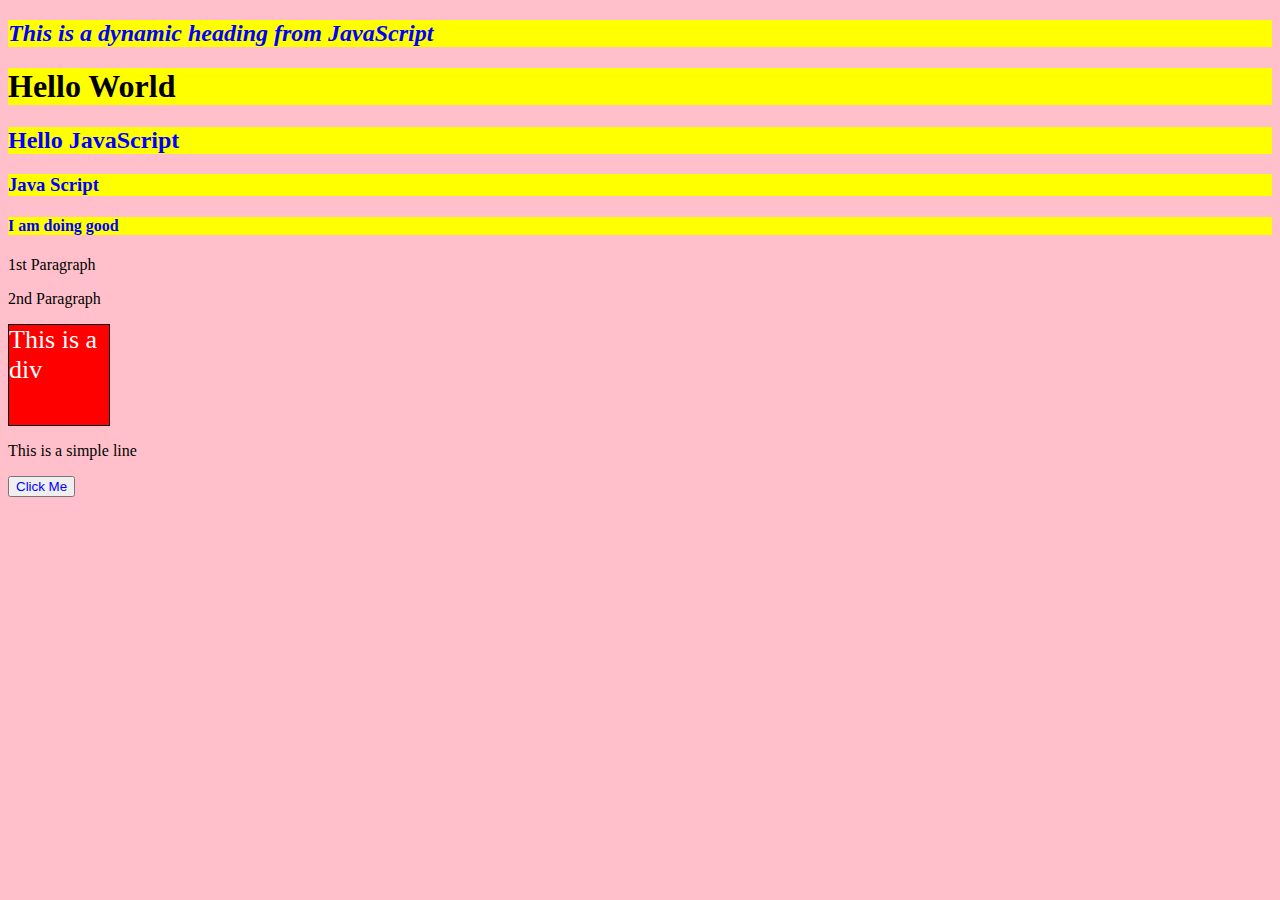
<file: basic-js/index.html>
<!DOCTYPE html>
<html lang="en">
<head>
    <meta charset="UTF-8">
    <meta name="viewport" content="width=device-width, initial-scale=1.0">
    <link rel="stylesheet", href="style.css" />
    <title>Document</title>
</head>
<body>
    <div>
        <h1 id="heading" class="myClass">Hello World</h1>
        <h2 id="heading1" class="myClass">Hello JavaScript</h2>
        <h3 id="heading2" class="myClass">Java Script</h3>
        <h4 id="heading3" class="myClass">I am doing good</h4>
        <p>1st Paragraph</p>
        <p>2nd Paragraph</p>
        <div class="box"></div>
        <div class="box"></div>
        <div class="box"></div>
        <div id="box">This is a div</div>
        <p class="para">This is a simple line</p>
        <button id="myId">Click Me</button>
    </div>
    <script src="dom2.js"></script>
</body>
</html>
</file>
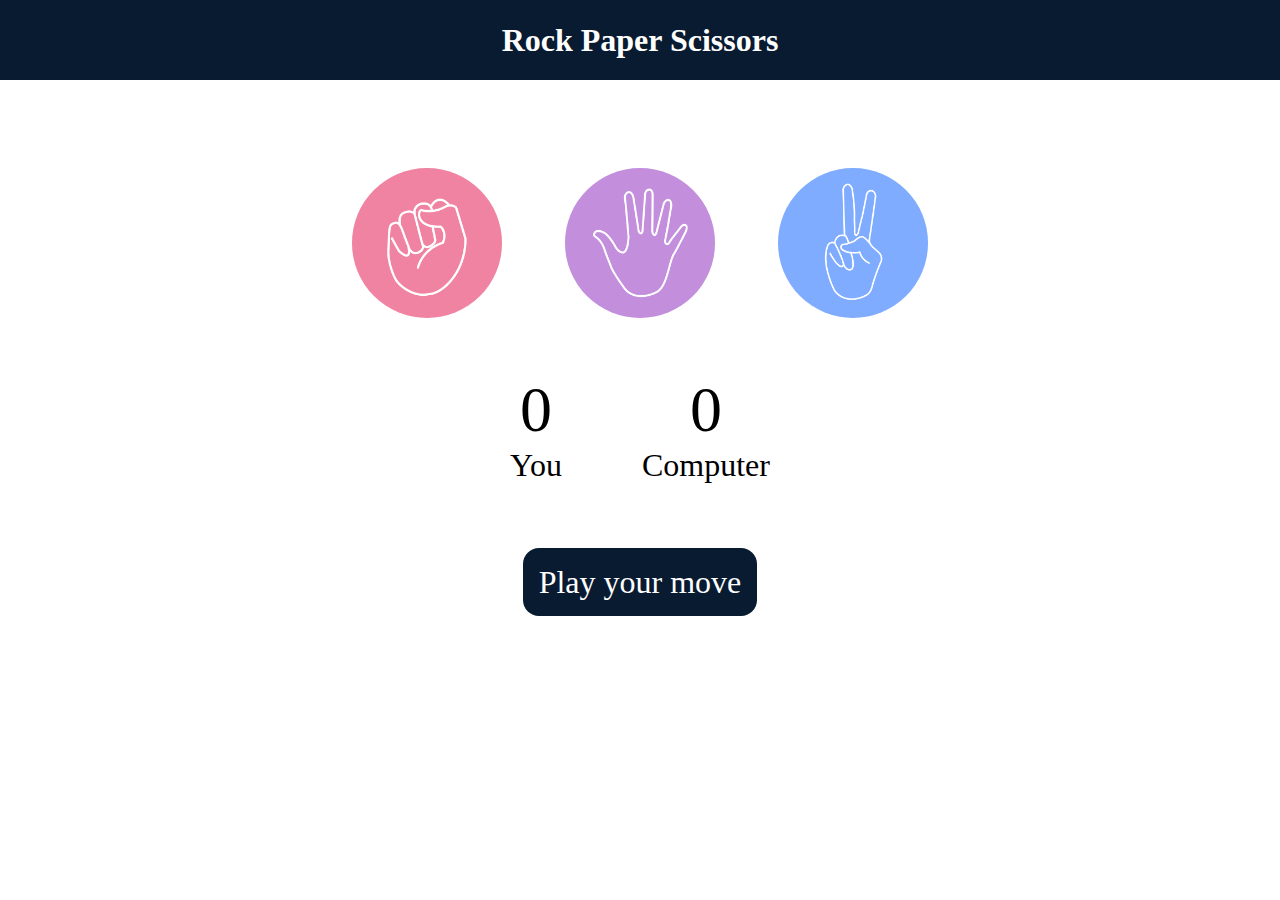
<file: rock-paper-scissors/index.html>
<!DOCTYPE html>
<html lang="en">
<head>
    <meta charset="UTF-8">
    <meta name="viewport" content="width=device-width, initial-scale=1.0">
    <title>Rock Paper Scissors Game</title>
    <link rel="stylesheet" href="style.css"/>
</head>
<body>
    <h1>Rock Paper Scissors</h1>
    <div class="choices">
        <div class="choice" id="rock">
            <img src="./images/rock.png"/>
        </div>
        <div class="choice" id="paper">
            <img src="./images/paper.png" />
        </div>
        <div class="choice" id="scissors">
            <img src="./images/scissors.png" />
        </div>
    </div>

    <div class="score-board">
        <div class="score">
            <p id="user-score">0</p>
            <p>You</p>
        </div>
        <div class="score">
            <p id="comp-score">0</p>
            <p>Computer</p>
        </div>
    </div>

    <div class="msg-container">
        <p id="msg">Play your move</p>
    </div>
    <script src="app.js"></script>
</body>
</html>
</file>
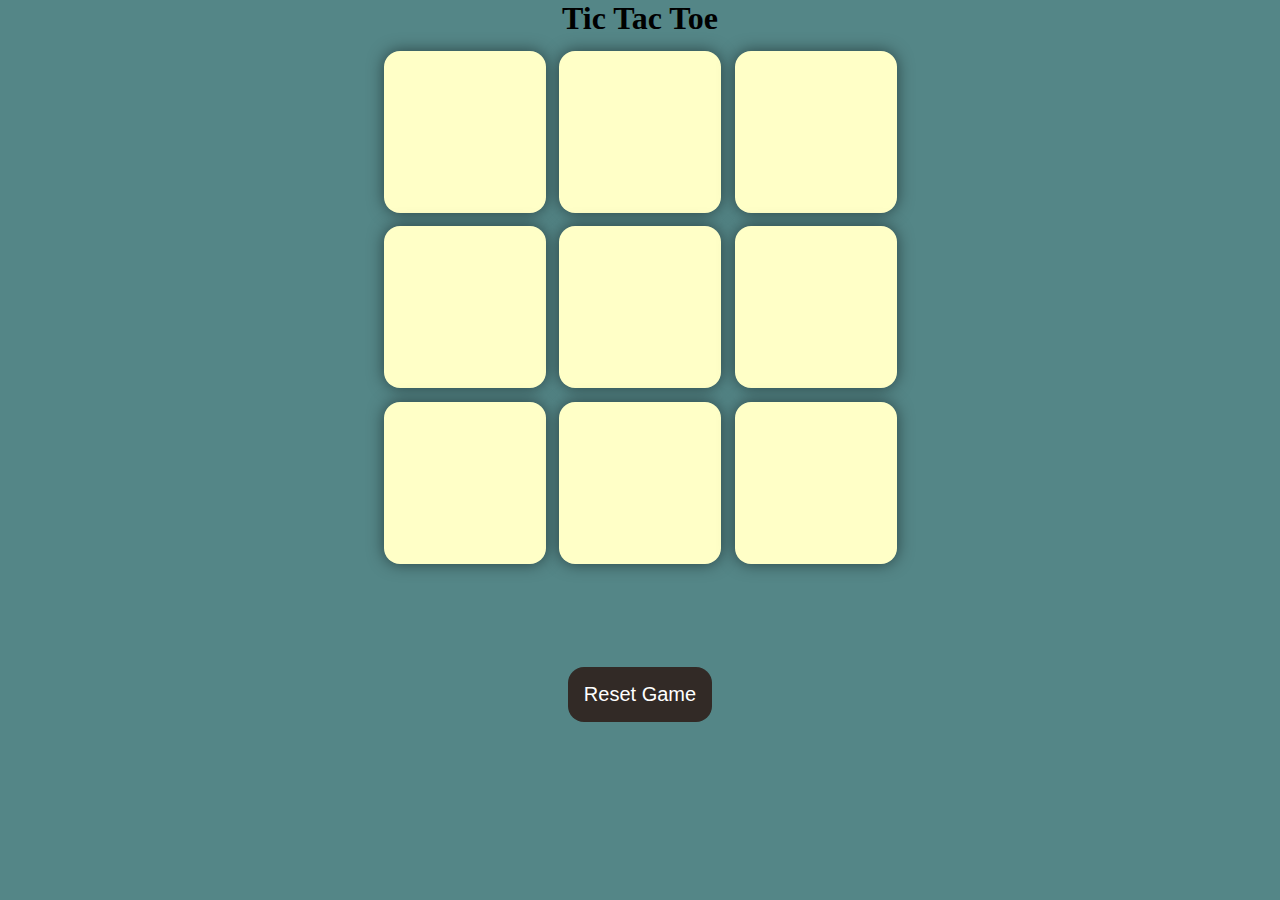
<file: tic-tac-toe/index.html>
<!DOCTYPE html>
<html lang="en">
<head>
    <meta charset="UTF-8">
    <meta name="viewport" content="width=device-width, initial-scale=1.0">
    <title>Tic-Tac-Toe</title>
    <link rel="stylesheet" href="style.css"/>
</head>
<body>
    <div class="msg-container hide">
        <p id="msg">
            Winner
        </p>
        <button id="new-game-btn">New Game</button>
    </div>
    <main>
        <h1>Tic Tac Toe</h1>
        <div class="container">
            <div class="game">
                <button class="box"></button>
                <button class="box"></button>
                <button class="box"></button>
                <button class="box"></button>
                <button class="box"></button>
                <button class="box"></button>
                <button class="box"></button>
                <button class="box"></button>
                <button class="box"></button>
            </div>
        </div>
        <button id="reset-btn">Reset Game</button>
    </main>
    <script src="app.js"></script>
</body>
</html>
</file>
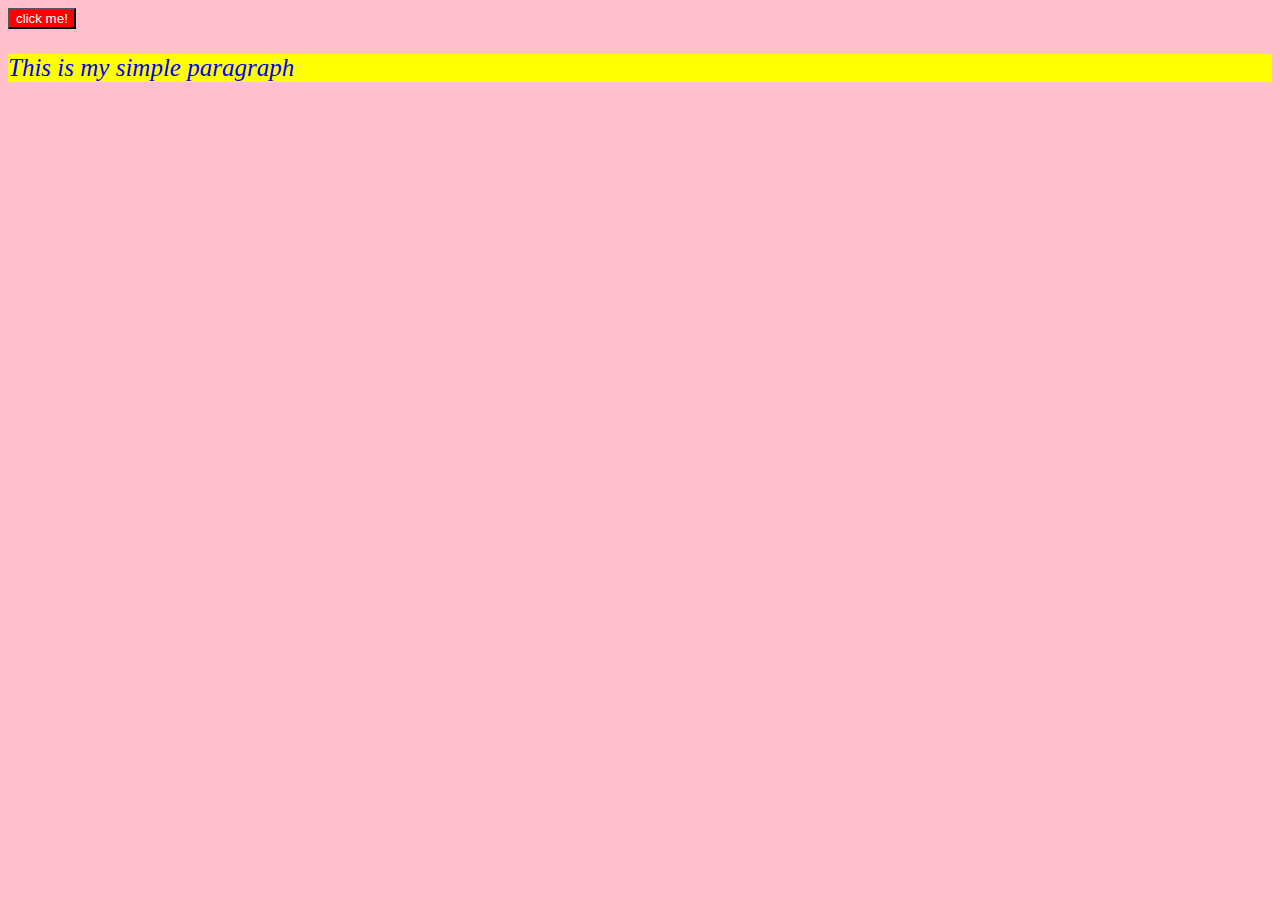
<file: basic-js/indexdompractice.html>
<!DOCTYPE html>
<html lang="en">
<head>
    <meta charset="UTF-8">
    <meta name="viewport" content="width=device-width, initial-scale=1.0">
    <title>Document</title>
    <link rel="stylesheet" href="style.css" />
</head>
<body>
    <p id="para" class="para">This is my simple paragraph</p>
    <script src="dompractice.js"></script>
</body>
</html>
</file>
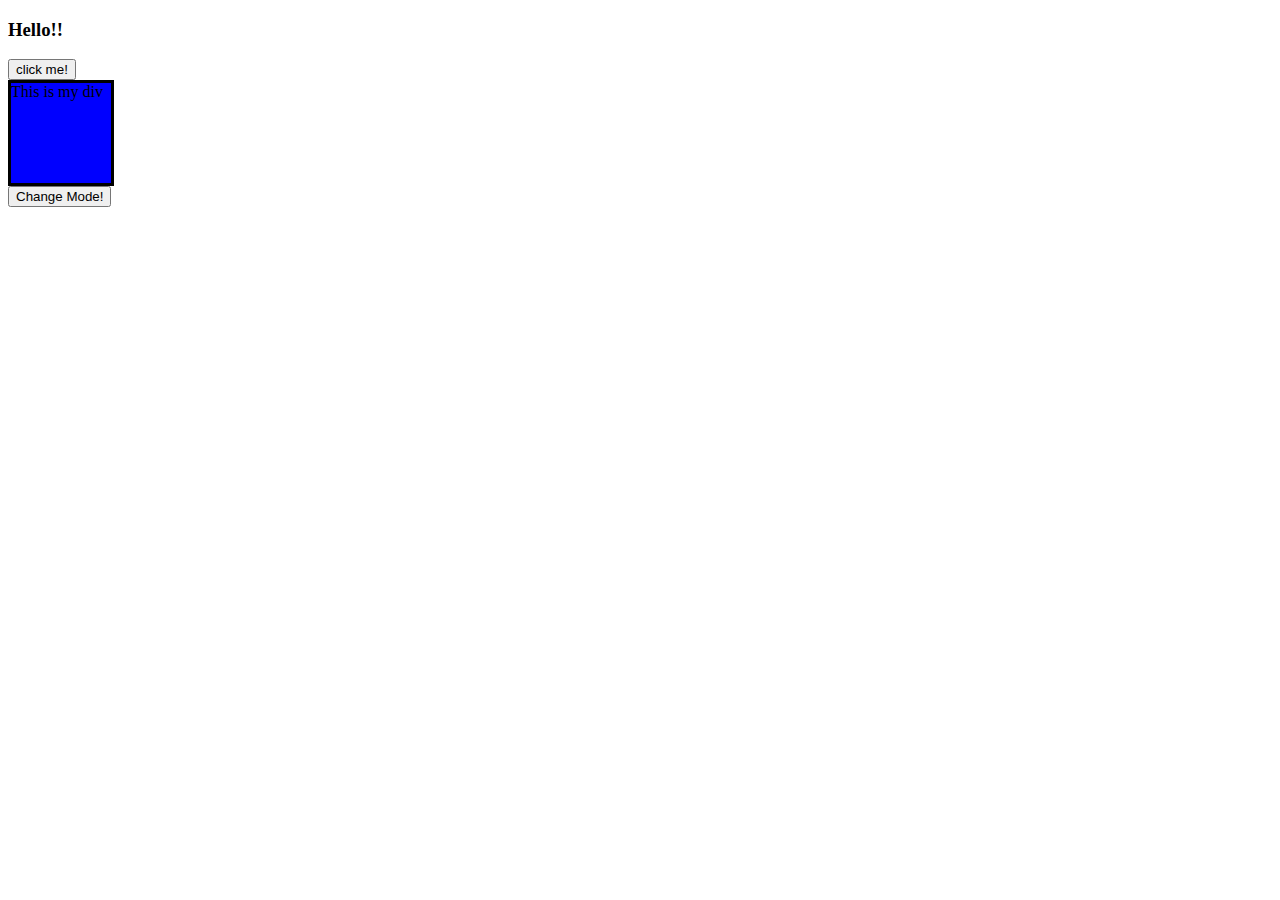
<file: basic-js/indexevents.html>
<!DOCTYPE html>
<html lang="en">
<head>
    <meta charset="UTF-8">
    <meta name="viewport" content="width=device-width, initial-scale=1.0">
    <title>Document</title>
    <link rel="stylesheet" href="eventstyle.css"/>
</head>
<body>
    <h3>Hello!!</h3>
    <button id="btn1">click me!</button>
    <div id="box">This is my div</div>
    <button id="mode">Change Mode!</button>
    <script src="events.js"></script>
</body>
</html>
</file>
<file: basic-js/style.css>
body {
    background-color: pink;
}

.myClass {
    color: blue;
    background-color: yellow;
}

#heading {
    color: black;
}

button  {
    color: blue;
}

#box {
    height: 100px;
    width: 100px;
    background-color: dodgerblue;
    color: white;
    border: 1px solid black;
}

.para {
    background-color: yellow;
}

.paraClass {
    color: blue;
    font-size: 25px;
    font-style: italic;
}
</file>
<file: rock-paper-scissors/style.css>
/*
*   @author: Prosenjit Ghosh Chowdhury
*   @since: 25-Dec-2023
*/

* {
    margin: 0;
    padding: 0;
    text-align: center;
}

h1 {
    background-color: #081b31;
    color: #fff;
    height: 5rem;
    line-height: 5rem; /* alingn vertically center for the line */
}

.choice {
    height: 165px;
    width: 165px;  
    border-radius: 50%; 
    display: flex; /* to make the content center with border */
    justify-content: center; /* to make the content center */
    align-items: center;
}

.choice:hover {
    cursor: pointer;
    background-color: #081b31;
}

img {
    height: 150px;
    width: 150px;
    object-fit: cover; /* to make the distort image better */
    border-radius: 50%; /* to make the square image circle */
}

.choices {
    display: flex; /* to make the image in same line, adjusting the div property */
    justify-content: center; /* to get the images in center */
    align-items: center; /* to get the images vertically in center */
    gap: 3rem;
    margin-top: 5rem;
}

.score-board {
    display: flex;
    justify-content: center;
    align-items: center; /* to get the content align vertically in center */
    font-size: 2rem;
    gap: 5rem;
    margin-top: 3rem;
}

#user-score, #comp-score {
    font-size: 4rem;
}

.score {

}

#msg {
    margin-top: 5rem;
    background-color: #081b31;
    color: #fff;
    font-size: 2rem;
    display: inline;
    padding: 1rem;
    border-radius: 1rem;
}

.msg-container {
    margin-top: 5rem;
}
</file>
<file: tic-tac-toe/style.css>
/**
 * @author: Prosenjit Ghosh Chowdhury
 * @since: 23-Dec-2023
 */

 * {
    margin: 0;
    padding: 0;
 }

 body {
    background-color: #548687;
    text-align: center;
 }

 .container {
    height: 70vh;
    display: flex;
    justify-content: center;
    align-content: center;
 }

 .game {
    height: 60vmin;
    width: 60vmin;
    display: flex;
    flex-wrap: wrap;
    justify-content: center;
    align-content: center;
    gap: 1.5vmin;
 }

 .box {
    height: 18vmin;
    width: 18vmin;
    border-radius: 1rem;
    border: none;
    box-shadow: 0 0 1rem rgba(0,0,0,0.5);
    font-size: 8vmin;
    color: #b0413e;
    background-color: #ffffc7;
 }

 #reset-btn {
    padding: 1rem;
    font-size: 1.25rem;
    background-color: #322a26;
    color: #fff;
    border-radius: 1rem;
    border: none;
 }

  #new-game-btn {
      padding: 1rem;
      font-size: 1.25rem;
      background-color: #322a26;
      color: #fff;
      border-radius: 1rem;
      border: none;
  }

  #msg {
    color: #ffffc7;
    font-size: 5vmin;
  }

  .msg-container {
    height: 100vmin; 
    display: flex;
    justify-content: center;
    align-items: center;
    flex-direction: column;
    gap: 4rem;
  }

  .hide {
    display: none;
  }
</file>
<file: basic-js/eventstyle.css>
#box {
    height: 100px;
    width: 100px;
    background-color: blue;
    border: 3px solid black;

}

.dark {
    background-color: black;
    color: white;
}

.light {
    background-color: white;
    color: black;
}
</file>
